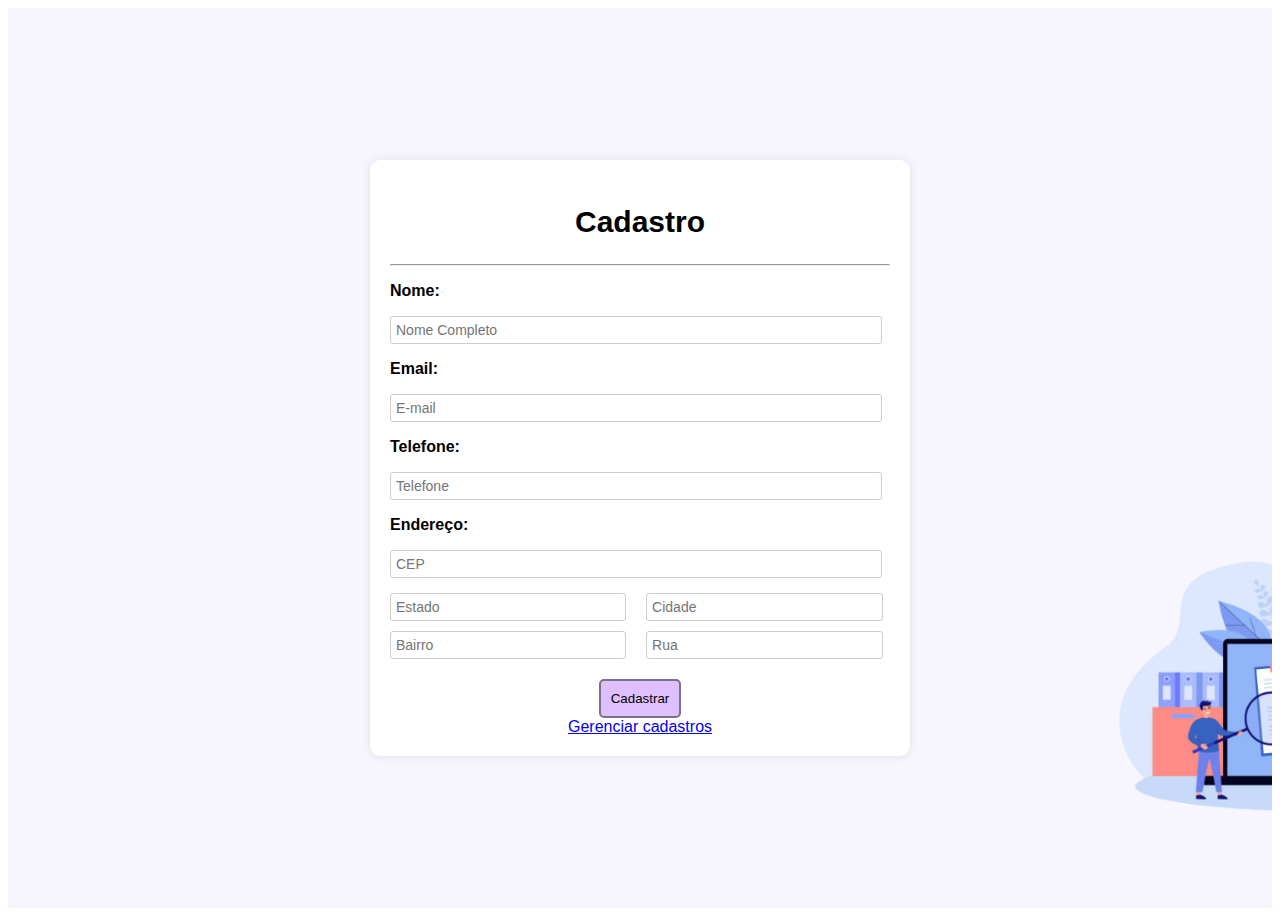
<file: index.html>
<!DOCTYPE html>
<html lang="pt-br">

<head>
    <meta charset="UTF-8">
    <meta name="viewport" content="width=device-width, initial-scale=1.0">
    <title>Formulário</title>
    <link rel="stylesheet" href="styles.css">


</head>

<body class="bg-light">

    <div class="container bg-img1 ">
        <div class="page-wrapper ">
            <h2 style="font-size: 30px;">Cadastro</h2>
            <hr>
            <form onsubmit="return false;">
                <div class="form">
                    <p>Nome:</p>
                    <input type="text" id="nome" placeholder="Nome Completo" required>
                </div>
                <div class="form">
                    <p>Email:</p>
                    <input type="email" id="email" placeholder="E-mail" required>
                </div>
                <div class="form">
                    <p>Telefone:</p>
                    <input type="text" id="fone" placeholder="Telefone" required oninput="formatarTelefone(this)">
                </div>
                <div class="form">
                    <p>Endereço:</p>
                    <input type="string" id="cep" placeholder="CEP" maxlength="9" required onblur="buscaCep(-1)"
                        oninput="this.value = this.value.replace(/(\d{5})(\d{3})/, '$1-$2')">
                </div>
                <div class="col-2">
                    <input type="text" id="estado" placeholder="Estado" required>
                    <input type="text" id="cidade" placeholder="Cidade" required>
                </div>
                <div class="col-2">
                    <input type="text" id="bairro" placeholder="Bairro" required>
                    <input type="text" id="rua" placeholder="Rua" required>
                </div>
                <div id="verif"></div>
                <button type="submit" onclick="cadastrar()" class="btn-big">Cadastrar</button>
                <div><a href="Cadastros.html" target="_blank">Gerenciar cadastros</a></div>

            </form>
            <div id="dados"></div>
        </div>
    </div>

    <script src="script.js">



    </script>



</body>

</html>
</file>
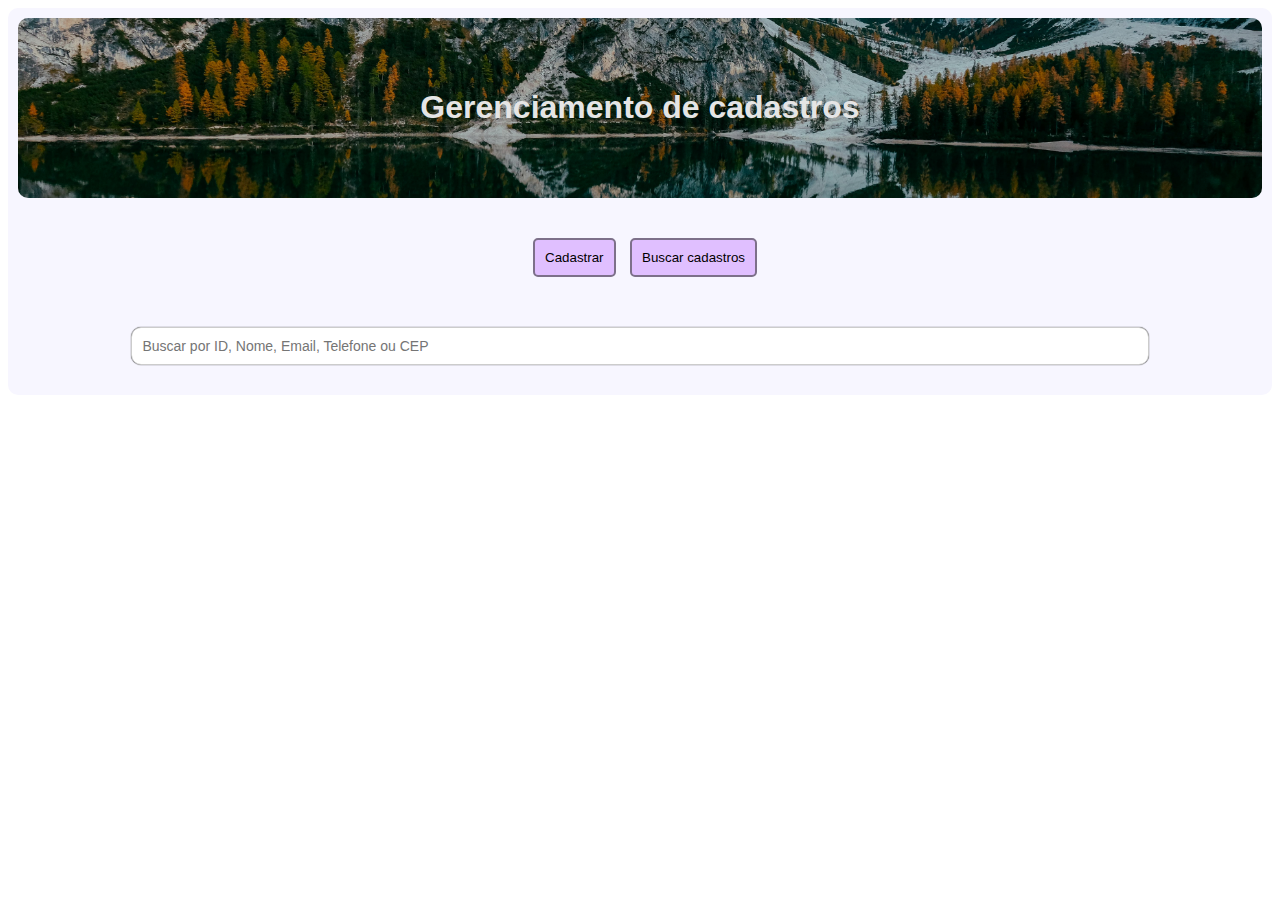
<file: Cadastros.html>
<!DOCTYPE html>
<html lang="en">

<head>
    <meta charset="UTF-8">
    <meta name="viewport" content="width=device-width, initial-scale=1.0">
    <title>Cadastros</title>
    <link rel="stylesheet" href="styles.css">
</head>

<body onload="abrirCadastros()">
    <div class="main-page">

        <div class="bg-img2">
            <h1>Gerenciamento de cadastros</h1>
        </div>
        <a class="btn-big" href="index.html"><button class="btn-big">Cadastrar</button></a>
        <button class="btn-big" onclick="abrirCadastros()">Buscar cadastros</button>
      
        
        <form onsubmit="return false;"><div id="editar"></div></form>
        <input class="search" type="text" id="searchBar" oninput="filtrarCadastros()" placeholder="Buscar por ID, Nome, Email, Telefone ou CEP">

        <div id="dados" class="grid-cards"></div>
        
    </div>
    <script src="script.js"></script>

</body>

</html>
</file>
<file: styles.css>
* {
    font-family: Arial, Helvetica, sans-serif;
    scroll-behavior: smooth;
}

input {
    width: 100%;
    padding: 5px;
    border: 1px solid #ccc;
    border-radius: 3px;
    font-size: 14px;
}

input:focus {
    border-color: #850ef5;
    box-shadow: 0 0px 10px #b471f3;
    outline: none;
}

button {
    background-color: rgb(224, 191, 255);
    border: 2px solid rgb(125, 112, 138);
    border-radius: 5px;
    margin-top: 10px;
    padding: 5px;
    padding-left: 15px;
    padding-right: 15px;
    cursor: pointer;
}

button:active {
    background-color: rgb(203, 153, 250);
}

table {
    background-color: #ffffff;
    padding: 10px;
    border-radius: 5px;
    margin-top: 20px;
    box-shadow: 0px 0px 10px rgba(0, 0, 0, 0.1);
}

td {
    border-bottom: 1px solid black;
}

th {
    border: black 1px solid;
    padding: 15px;
}

.search {
    padding: 10px;
    border-radius: 10px;
    box-shadow: 0 0 1px black;
    width: 30%;
    margin-top: 50px;
    margin-bottom: 20px;
}

.grid-cards{
    display: grid;
    grid-template-columns: repeat(4, 1fr);
    grid-template-rows: repeat(1, 1fr);
    gap: 8px;
}

.form {
    margin-bottom: 15px;
    text-align: left;
    width: 96%;
    font-weight: bold;
}

.bg-img1 {
    background-image: url('./imagens/bg1.png');
    background-size: cover;
}

.bg-img2 {
    position: relative;
    background-image: url('./imagens/bg2.png');
    background-size: cover;
    background-position: 100% 60%;
    background-repeat: no-repeat;
    padding: 50px;
    border-radius: 10px;
    color: rgb(255, 255, 255);
    margin-bottom: 30px;
}

.bg-img2::after {
    content: "";
    position: absolute;
    top: 0%;
    left: 0%;
    width: 100%;
    height: 100%;
    background-color: rgba(0, 0, 0, 0.1);
    border-radius: 10px;
    pointer-events: none;
}



.hr-card {
    width: 96%;
    translate: 0 -10px;
}

.container {
    display: flex;
    justify-content: center;
    align-items: center;
    height: 100vh;
    background-color: rgb(247, 246, 255);
}

.mini-container {
    display: flex;
    justify-content: center;
    margin-bottom: 10px;
}

.resposta {
    padding: 10px;
    margin: 5px;
    border: 1px solid rgb(77, 77, 77);
    border-radius: 10px;
}

.alert {
    background-color: #e2bf73;
}

.danger {
    background-color: #ff9797;
}

.success {
    background-color: #b3f8bf;
    text-align: left;
    font-size: 12px;
}

.page-wrapper {
    background: white;
    padding: 20px;
    border-radius: 10px;
    box-shadow: 0px 0px 10px rgba(0, 0, 0, 0.1);
    width: 90%;
    max-width: 500px;
    text-align: center;
}

.main-page {
    background-color: rgb(247, 246, 255);
    padding: 10px;
    border-radius: 10px;
    text-align: center;
}

.tabela {
    display: flex;
    flex-direction: column;
    width: 90%;
    margin: 20px auto;
    background: white;
    padding: 15px;
    border-radius: 5px;
    box-shadow: 0px 0px 10px rgba(0, 0, 0, 0.1);
    justify-content: center;
}

.col-2 {
    display: flex;
    justify-content: center;
    gap: 0 4%;
    margin-bottom: 10px;
    margin-right: 1.5%;
    align-items: center;
}

.col-2>div {
    width: 46%;
    margin: 0px;
    padding: 0px;
}

.bg-purple {
    background-color: #b471f3;
    border: 2px #850ef5 solid;
}

.bg-purple:focus {
    background-color: #b471f3;
    border: 2px #850ef5 solid;
}


.btn-big {
    padding: 10px;

}

.btn-salvar {
    background-color: #b3f8bf;
    border: 1px solid #6a9471;
}

.btn-salvar:active {
    background-color: rgb(130, 207, 143);
}

.btn-editar {
    background-color: #ffdf9b;
    border: 1px solid #ac9b77;
}

.btn-editar:active {
    background-color: #e2bf73;
}

.btn-deletar {
    background-color: #ff9797;
    border: 1px solid rgb(161, 118, 118);
}

.btn-deletar:active {
    background-color: #fa7e7e;
}

@media (max-width: 1300px) { /* Tablets maiores */
    .grid-cards {
        grid-template-columns: repeat(3, 1fr);
    }
    .search {
        width: 80%;
    }
}

@media (max-width: 900px) { /* Tablets menores */
    .grid-cards {
        grid-template-columns: repeat(2, 1fr);
    }
    .search {
        width: 90%;
    }
}

@media (max-width: 768px) { /* Celular */
    .grid-cards {
        grid-template-columns: repeat(1, 1fr);;
    }
    .search {
        width: 90%;
    }
}
</file>
